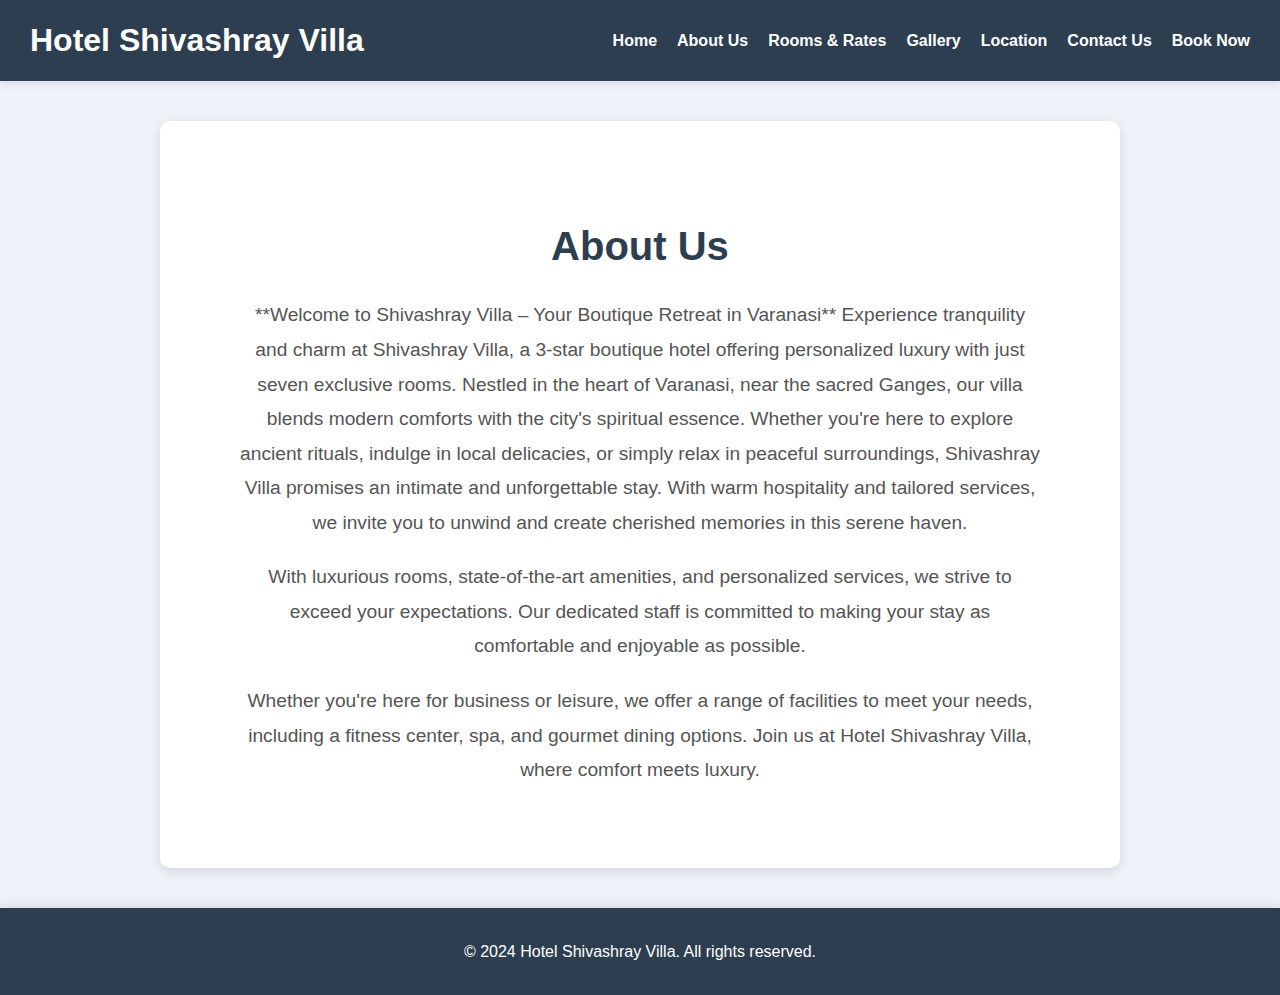
<file: about.html>
<!DOCTYPE html>
<html lang="en">
<head>
    <meta charset="UTF-8">
    <meta name="viewport" content="width=device-width, initial-scale=1.0">
    <title>About Us - Hotel Shivashray Villa</title>
    <link rel="stylesheet" href="about.css"> <!-- Link to the CSS file -->
</head>
<body>
    <header class="navbar">
        <h1>Hotel Shivashray Villa</h1>
        <nav>
            <ul>
                <li><a href="index.html">Home</a></li> 
                <li><a href="about.html">About Us</a></li>
                <li><a href="rooms.html">Rooms & Rates</a></li>
                <li><a href="gallery.html">Gallery</a></li>
                <li><a href="#location">Location</a></li>
                <li><a href="contact.html">Contact Us</a></li>
                <li><a href="book-now.html">Book Now</a></li>
            </ul>
        </nav>
    </header>

    <section id="about" class="about">
        <h2>About Us</h2>
        <div class="about-content">
            <p>**Welcome to Shivashray Villa – Your Boutique Retreat in Varanasi**  
                Experience tranquility and charm at Shivashray Villa, a 3-star boutique hotel offering personalized luxury with just seven exclusive rooms. Nestled in the heart of Varanasi, near the sacred Ganges, our villa blends modern comforts with the city's spiritual essence. Whether you're here to explore ancient rituals, indulge in local delicacies, or simply relax in peaceful surroundings, Shivashray Villa promises an intimate and unforgettable stay. With warm hospitality and tailored services, we invite you to unwind and create cherished memories in this serene haven.</p>
            <p>With luxurious rooms, state-of-the-art amenities, and personalized services, we strive to exceed your expectations. Our dedicated staff is committed to making your stay as comfortable and enjoyable as possible.</p>
            <p>Whether you're here for business or leisure, we offer a range of facilities to meet your needs, including a fitness center, spa, and gourmet dining options. Join us at Hotel Shivashray Villa, where comfort meets luxury.</p>
        </div>
    </section>

    <footer>
        <p>&copy; 2024 Hotel Shivashray Villa. All rights reserved.</p>
    </footer>
</body>
</html>
</file>
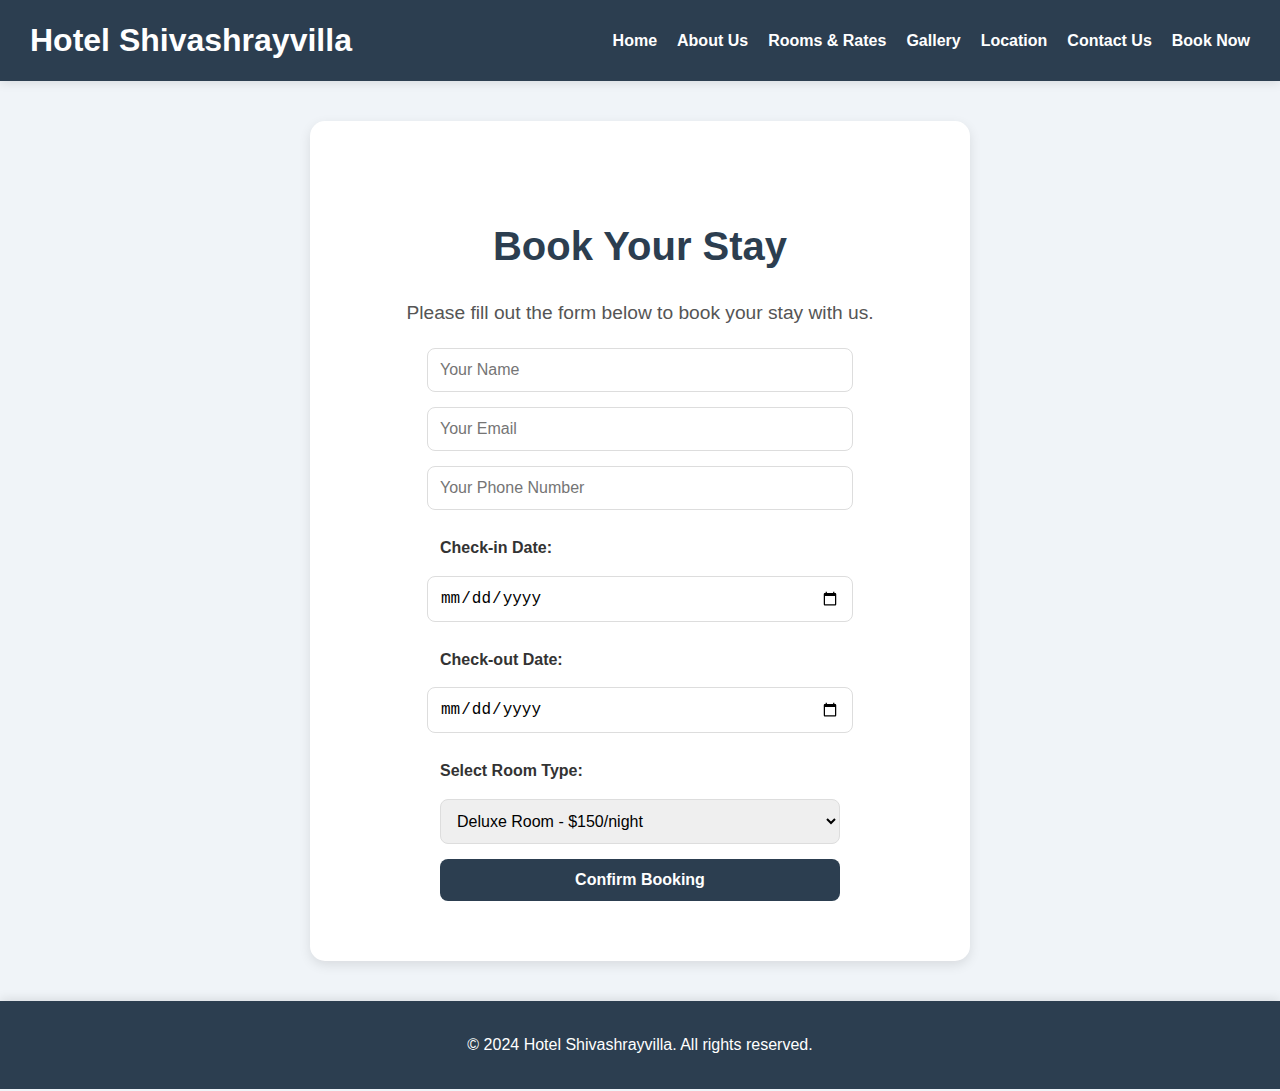
<file: book-now.html>
<!DOCTYPE html>
<html lang="en">
<head>
    <meta charset="UTF-8">
    <meta name="viewport" content="width=device-width, initial-scale=1.0">
    <title>Book Now - Hotel Shivashrayvilla</title>
    <link rel="stylesheet" href="book-now.css">
</head>
<body>
    <header class="navbar">
        <h1>Hotel Shivashrayvilla</h1>
        <nav>
            <ul>
                <li><a href="index.html">Home</a></li>
                <li><a href="about.html">About Us</a></li>
                <li><a href="rooms.html">Rooms & Rates</a></li>
                <li><a href="gallery.html">Gallery</a></li>
                <li><a href="#location">Location</a></li>
                <li><a href="contact.html">Contact Us</a></li>
                <li><a href="book-now.html">Book Now</a></li>
            </ul>
        </nav>
    </header>

    <section class="booking-form-section">
        <h2>Book Your Stay</h2>
        <p>Please fill out the form below to book your stay with us.</p>

        <form action="#" method="post">
            <input type="text" name="name" placeholder="Your Name" required>
            <input type="email" name="email" placeholder="Your Email" required>
            <input type="tel" name="phone" placeholder="Your Phone Number" required>
            
            <label for="check-in">Check-in Date:</label>
            <input type="date" id="check-in" name="check-in" required>

            <label for="check-out">Check-out Date:</label>
            <input type="date" id="check-out" name="check-out" required>

            <label for="room-type">Select Room Type:</label>
            <select id="room-type" name="room-type" required>
                <option value="deluxe">Deluxe Room - $150/night</option>
                <option value="suite">Suite - $300/night</option>
                <option value="penthouse">Penthouse - $500/night</option>
            </select>

            <button type="submit">Confirm Booking</button>
        </form>
    </section>

    <footer>
        <p>&copy; 2024 Hotel Shivashrayvilla. All rights reserved.</p>
    </footer>
</body#>
</h
</file>
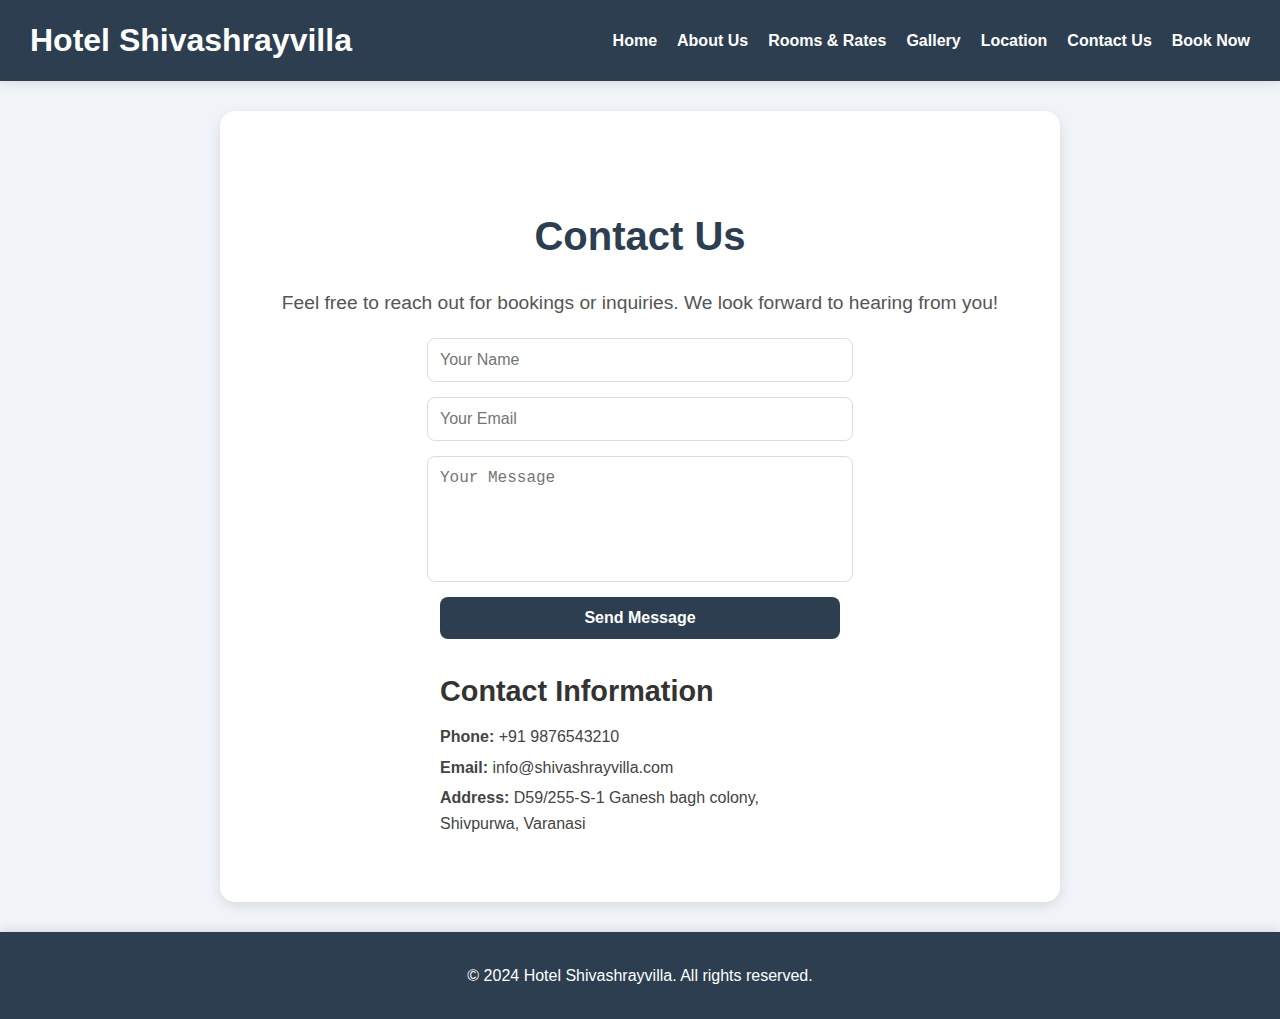
<file: contact.html>
<!DOCTYPE html>
<html lang="en">
<head>
    <meta charset="UTF-8">
    <meta name="viewport" content="width=device-width, initial-scale=1.0">
    <title>Contact Us - Hotel Shivashrayvilla</title>
    <script src="feedback.js"></script>
    <link rel="stylesheet" href="contact.css">
</head>
<body>
    <header class="navbar">
        <h1>Hotel Shivashrayvilla</h1>
        <nav>
            <ul>
                <li><a href="index.html">Home</a></li>
                <li><a href="about.html">About Us</a></li>
                <li><a href="rooms.html">Rooms & Rates</a></li>
                <li><a href="gallery.html">Gallery</a></li>
                <li><a href="#location">Location</a></li>
                <li><a href="contact.html">Contact Us</a></li>
                <li><a href="book-now.html">Book Now</a></li>
            </ul>
        <nav>
    </header>

    <section id="contact" class="contact">
        <h2>Contact Us</h2>
        <p>Feel free to reach out for bookings or inquiries. We look forward to hearing from you!</p>

        <form action="#" method="post">
            <input type="text" name="name" placeholder="Your Name" required>
            <input type="email" name="email" placeholder="Your Email" required>
            <textarea name="message" rows="5" placeholder="Your Message" required></textarea>
            <button type="submit">Send Message</button>
        </form>

        <div class="contact-info">
            <h3>Contact Information</h3>
            <p><strong>Phone:</strong> +91 9876543210</p>
            <p><strong>Email:</strong> info@shivashrayvilla.com</p>
            <p><strong>Address:</strong> D59/255-S-1 Ganesh bagh colony, Shivpurwa, Varanasi</p>
        </div>
    </section>

    <footer>
        <p>&copy; 2024 Hotel Shivashrayvilla. All rights reserved.</p>
    </footer>
</body>
</html>
</file>
<file: about.css>
/* Global Styles */
body {
    margin: 0;
    font-family: 'Arial', sans-serif; /* Consider 'Poppins' or 'Open Sans' for a modern look */
    background-color: #eef1f7; /* Softer background for better aesthetics */
    color: #333;
    line-height: 1.6; /* Improved readability */
}

/* Header Section */
header {
    background-color: #2c3e50; /* Slightly darker tone for a sleek appearance */
    color: white;
    display: flex;
    justify-content: space-between;
    align-items: center;
    padding: 15px 30px;
    box-shadow: 0 2px 10px rgba(0, 0, 0, 0.1); /* Subtle shadow for depth */
}

header h1 {
    margin: 0;
    font-size: 2rem;
    font-weight: bold;
}

nav ul {
    list-style: none;
    margin: 0;
    padding: 0;
    display: flex;
    gap: 20px; /* Improved spacing between items */
}

nav a {
    color: white;
    text-decoration: none;
    font-weight: bold;
    transition: color 0.3s ease;
}

nav a:hover {
    color: #ff6347; /* Accent color for better interaction */
}

/* About Us Section */
.about {
    padding: 60px 30px;
    text-align: center;
    background-color: #fff;
    max-width: 900px;
    margin: 40px auto;
    border-radius: 10px;
    box-shadow: 0 4px 12px rgba(0, 0, 0, 0.1); /* Subtle shadow for depth */
}

/* About Us Heading */
.about h2 {
    font-size: 2.5rem;
    margin-bottom: 20px;
    color: #2c3e50; /* More contrast for better visual impact */
    font-weight: bold;
}

/* About Us Content */
.about-content {
    max-width: 800px;
    margin: 0 auto;
    font-size: 1.2rem; /* Slightly larger font for improved readability */
    color: #555;
    line-height: 1.8; /* Increased line spacing for better readability */
}

/* Paragraph Styling */
.about-content p {
    margin-bottom: 20px;
}

/* Footer Section */
footer {
    background-color: #2c3e50;
    color: white;
    text-align: center;
    padding: 15px 0;
    box-shadow: 0 -2px 10px rgba(0, 0, 0, 0.1); /* Subtle top shadow for separation */
}

/* Responsive Design */
@media (max-width: 768px) {
    header {
        flex-direction: column;
        text-align: center;
    }

    nav ul {
        flex-direction: column;
        gap: 10px;
        margin-top: 10px;
    }

    .about {
        padding: 40px 15px;
    }
}
</file>
<file: book-now.css>
/* Global Styles */
body {
    margin: 0;
    font-family: 'Arial', sans-serif; /* Optionally switch to 'Poppins' or 'Roboto' */
    background-color: #f0f4f8; /* Softer background for improved readability */
    color: #333;
    line-height: 1.6; /* Enhanced line height for clarity */
}

/* Header Styles */
header {
    background-color: #2c3e50; /* Darker color for consistency */
    color: white;
    display: flex;
    justify-content: space-between;
    align-items: center;
    padding: 15px 30px;
    box-shadow: 0 2px 10px rgba(0, 0, 0, 0.1); /* Subtle shadow for depth */
}

header h1 {
    margin: 0;
    font-size: 2rem;
    font-weight: bold;
}

nav ul {
    list-style: none;
    margin: 0;
    padding: 0;
    display: flex;
    gap: 20px; /* Better spacing between items */
}

nav a {
    color: white;
    text-decoration: none;
    font-weight: 600;
    transition: color 0.3s ease;
}

nav a:hover {
    color: #ff6347; /* Accent color for hover effect */
}

/* Booking Form Section */
.booking-form-section {
    padding: 60px 30px;
    text-align: center;
    max-width: 600px;
    margin: 40px auto;
    background-color: white;
    box-shadow: 0 4px 12px rgba(0, 0, 0, 0.1); /* Softer shadow */
    border-radius: 15px; /* Smoother corner radius */
}

.booking-form-section h2 {
    font-size: 2.5rem;
    margin-bottom: 10px;
    color: #2c3e50; /* Darker heading color */
    font-weight: bold;
}

.booking-form-section p {
    font-size: 1.2rem;
    margin-bottom: 20px;
    color: #555;
}

/* Form Styles */
form {
    display: flex;
    flex-direction: column;
    align-items: center;
    gap: 15px;
}

form input, form select, form button {
    width: 80%;
    max-width: 400px;
    padding: 12px;
    border: 1px solid #ddd;
    border-radius: 8px; /* Smoother rounded corners */
    font-size: 1rem;
    transition: border-color 0.3s ease;
}

form input:focus, form select:focus {
    border-color: #2c3e50; /* Accent border on focus */
    outline: none;
}

form label {
    text-align: left;
    width: 80%;
    max-width: 400px;
    margin-top: 10px;
    color: #333;
    font-weight: 600;
}

form button {
    background-color: #2c3e50;
    color: white;
    border: none;
    cursor: pointer;
    font-weight: bold;
    transition: background-color 0.3s ease;
}

form button:hover {
    background-color: #555;
}

/* Footer Styles */
footer {
    background-color: #2c3e50; /* Consistent footer color */
    color: white;
    text-align: center;
    padding: 15px 0;
    box-shadow: 0 -2px 10px rgba(0, 0, 0, 0.1); /* Top shadow for separation */
}

/* Responsive Design */
@media (max-width: 768px) {
    header {
        flex-direction: column;
        text-align: center;
        padding: 20px;
    }

    nav ul {
        flex-direction: column;
        gap: 10px;
        margin-top: 10px;
    }

    .booking-form-section {
        padding: 40px 15px;
    }

    form input, form select, form button {
        width: 90%; /* Adjust width for smaller screens */
    }
}
</file>
<file: contact.css>
/* Global Styles */
body {
    margin: 0;
    font-family: 'Arial', sans-serif; /* Optionally swap with 'Roboto' or 'Open Sans' */
    background-color: #f0f4f8; /* Softer background for better readability */
    color: #333;
    line-height: 1.6; /* Enhanced line height for clarity */
}

/* Header Styles */
header {
    background-color: #2c3e50; /* Consistent dark color */
    color: white;
    display: flex;
    justify-content: space-between;
    align-items: center;
    padding: 15px 30px; /* Adjusted padding for spacing */
    box-shadow: 0 2px 10px rgba(0, 0, 0, 0.1); /* Subtle shadow for depth */
}

header h1 {
    margin: 0;
    font-size: 2rem;
    font-weight: bold;
}

nav ul {
    list-style: none;
    margin: 0;
    padding: 0;
    display: flex;
    gap: 20px; /* Better spacing between items */
}

nav a {
    color: white;
    text-decoration: none;
    font-weight: 600;
    transition: color 0.3s ease;
}

nav a:hover {
    color: #ff6347; /* Accent color on hover */
}

/* Contact Section */
.contact {
    padding: 60px 20px;
    text-align: center;
    background-color: white;
    box-shadow: 0 4px 12px rgba(0, 0, 0, 0.1); /* Softer shadow */
    margin: 30px auto;
    max-width: 800px;
    border-radius: 15px; /* Smoother rounded corners */
}

.contact h2 {
    font-size: 2.5rem;
    margin-bottom: 10px;
    font-weight: bold;
    color: #2c3e50; /* Darker shade for heading */
}

.contact p {
    font-size: 1.2rem;
    margin-bottom: 20px;
    color: #555;
}

/* Form Styles */
form {
    display: flex;
    flex-direction: column;
    align-items: center;
    gap: 15px; /* Increased gap for better spacing */
}

form input, form textarea, form button {
    width: 80%;
    max-width: 400px;
    padding: 12px;
    border: 1px solid #ddd;
    border-radius: 8px; /* More rounded inputs */
    font-size: 1rem;
}

form textarea {
    resize: none;
    height: 100px; /* Set a fixed height for better usability */
}

form button {
    background-color: #2c3e50;
    color: white;
    border: none;
    cursor: pointer;
    font-weight: bold;
    transition: background-color 0.3s ease;
}

form button:hover {
    background-color: #555;
}

/* Contact Information */
.contact-info {
    margin-top: 30px;
    text-align: left;
    max-width: 400px;
    margin: 0 auto;
}

.contact-info h3 {
    font-size: 1.8rem;
    margin-bottom: 10px;
    color: #333;
}

.contact-info p {
    font-size: 1rem;
    margin: 5px 0;
    color: #444;
}

/* Footer Styles */
footer {
    background-color: #2c3e50; /* Consistent footer color */
    color: white;
    text-align: center;
    padding: 15px 0;
    box-shadow: 0 -2px 10px rgba(0, 0, 0, 0.1); /* Top shadow for separation */
}

/* Responsive Design */
@media (max-width: 768px) {
    header {
        flex-direction: column;
        text-align: center;
        padding: 20px;
    }

    nav ul {
        flex-direction: column;
        gap: 10px;
        margin-top: 10px;
    }

    .contact {
        padding: 40px 15px;
    }

    form input, form textarea, form button {
        width: 90%; /* Adjust width for smaller screens */
    }
}
</file>
